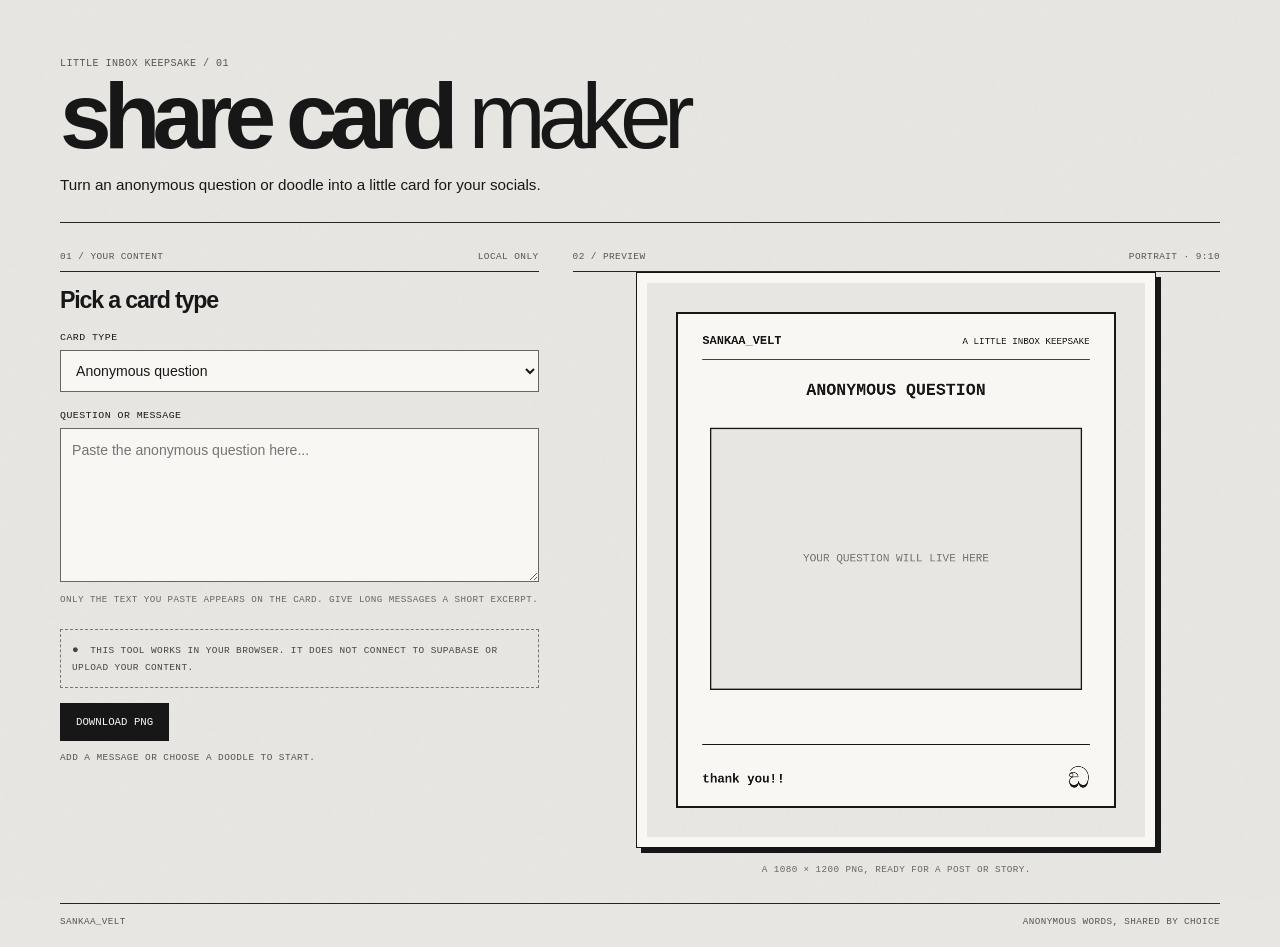
<file: index.html>
<!doctype html>
<html lang="en">
<head>
  <meta charset="utf-8">
  <meta name="viewport" content="width=device-width, initial-scale=1">
  <meta http-equiv="refresh" content="0; url=share-card-maker.html">
  <title>Opening share card maker — sankaa_velt</title>
  <script>location.replace("share-card-maker.html");</script>
</head>
<body>
  <p>Opening the <a href="share-card-maker.html">share card maker</a>…</p>
</body>
</html>
</file>
<file: share-card-maker.css>
:root{color-scheme:light;--paper:#e7e6e2;--card:#f8f7f4;--ink:#171717;--mid:#777773;--line:#252525;--shadow:5px 5px 0 var(--ink);--mono:"Courier New",monospace;--sans:"Trebuchet MS",Arial,sans-serif}
*{box-sizing:border-box}
html{min-width:320px;background:var(--paper)}
body{margin:0;color:var(--ink);font-family:var(--sans);background:var(--paper);min-height:100vh}
body:before{content:"";position:fixed;inset:0;pointer-events:none;opacity:.1;z-index:0;background-image:url("data:image/svg+xml,%3Csvg viewBox='0 0 180 180' xmlns='http://www.w3.org/2000/svg'%3E%3Cfilter id='n'%3E%3CfeTurbulence type='fractalNoise' baseFrequency='.85' numOctaves='3' stitchTiles='stitch'/%3E%3C/filter%3E%3Crect width='100%25' height='100%25' filter='url(%23n)' opacity='.2'/%3E%3C/svg%3E")}
.maker{position:relative;z-index:1;width:min(1160px,calc(100% - 36px));margin:auto;padding:28px 0 20px}
.page-head{padding:0 0 26px;border-bottom:1px solid var(--line)}
.eyebrow,.section-label,.field-label,.hint,.privacy-note,.status,.preview-hint,footer{font-family:var(--mono);text-transform:uppercase;letter-spacing:.045em}
.eyebrow{font-size:.63rem;margin:30px 0 8px;color:#555}
h1{font-size:clamp(2.7rem,8vw,5.8rem);line-height:.86;letter-spacing:-.085em;margin:0;font-weight:900}
h1 span{font-weight:400}
.intro{font-size:.95rem;margin:16px 0 0;max-width:560px;line-height:1.55}
.layout{display:grid;grid-template-columns:minmax(300px,.85fr) minmax(360px,1.15fr);gap:34px;align-items:start;padding:28px 0}
.controls,.preview-panel{min-width:0}
.section-label{display:flex;justify-content:space-between;gap:10px;font-size:.59rem;border-bottom:1px solid var(--line);padding-bottom:9px;color:#555}
h2{font-size:1.45rem;letter-spacing:-.05em;margin:15px 0 18px}
.field-label{font-size:.62rem;display:block;margin:18px 0 7px}
select,input[type=text],input[type=file],textarea{width:100%;border:1px solid #666;background:var(--card);color:var(--ink);font: .88rem var(--sans);padding:11px;border-radius:0}
textarea{resize:vertical;min-height:154px;line-height:1.5}
input[type=file]{font-size:.78rem}
select:focus,input:focus,textarea:focus,button:focus-visible,a:focus-visible{outline:2px solid #555;outline-offset:3px}
.hint{font-size:.58rem;line-height:1.6;color:#666;margin:7px 0 0}
.content-fields[hidden],[hidden]{display:none!important}
.privacy-note{font-size:.59rem;line-height:1.7;margin:21px 0 0;padding:11px;border:1px dashed #777;color:#444}
.privacy-note span{font-size:.7rem;margin-right:5px}
.actions{display:flex;gap:9px;flex-wrap:wrap;margin-top:15px}
button{font: .67rem var(--mono);text-transform:uppercase;padding:12px 15px;cursor:pointer;border:1.5px solid var(--ink)}
.primary{background:var(--ink);color:var(--card)}
.secondary{background:transparent;color:var(--ink)}
button:hover{box-shadow:3px 3px 0 #777;transform:translate(-1px,-1px)}
.status{font-size:.59rem;color:#555;min-height:1.4em;line-height:1.5}
.preview-frame{padding:10px;background:var(--card);border:1.5px solid var(--ink);box-shadow:var(--shadow);width:min(100%,520px);margin:0 auto}
.preview-frame canvas{display:block;width:100%;height:auto;background:var(--paper)}
.preview-hint{text-align:center;font-size:.58rem;color:#666;margin:16px 0 0}
footer{border-top:1px solid var(--line);padding-top:12px;display:flex;justify-content:space-between;gap:12px;font-size:.58rem;color:#555}
.visually-hidden{position:absolute;width:1px;height:1px;padding:0;margin:-1px;overflow:hidden;clip:rect(0,0,0,0);white-space:nowrap;border:0}
@media(max-width:780px){.layout{grid-template-columns:1fr;gap:28px}.controls{max-width:620px}.preview-panel{width:min(100%,620px);margin:auto}.preview-frame{width:min(100%,480px)}}
@media(max-width:480px){.maker{width:calc(100% - 26px);padding-top:18px}.layout{padding-top:20px}footer{flex-direction:column;gap:6px}.section-label{font-size:.54rem}}
@media(prefers-reduced-motion:reduce){*,*:before,*:after{scroll-behavior:auto!important;transition:none!important}}
</file>
